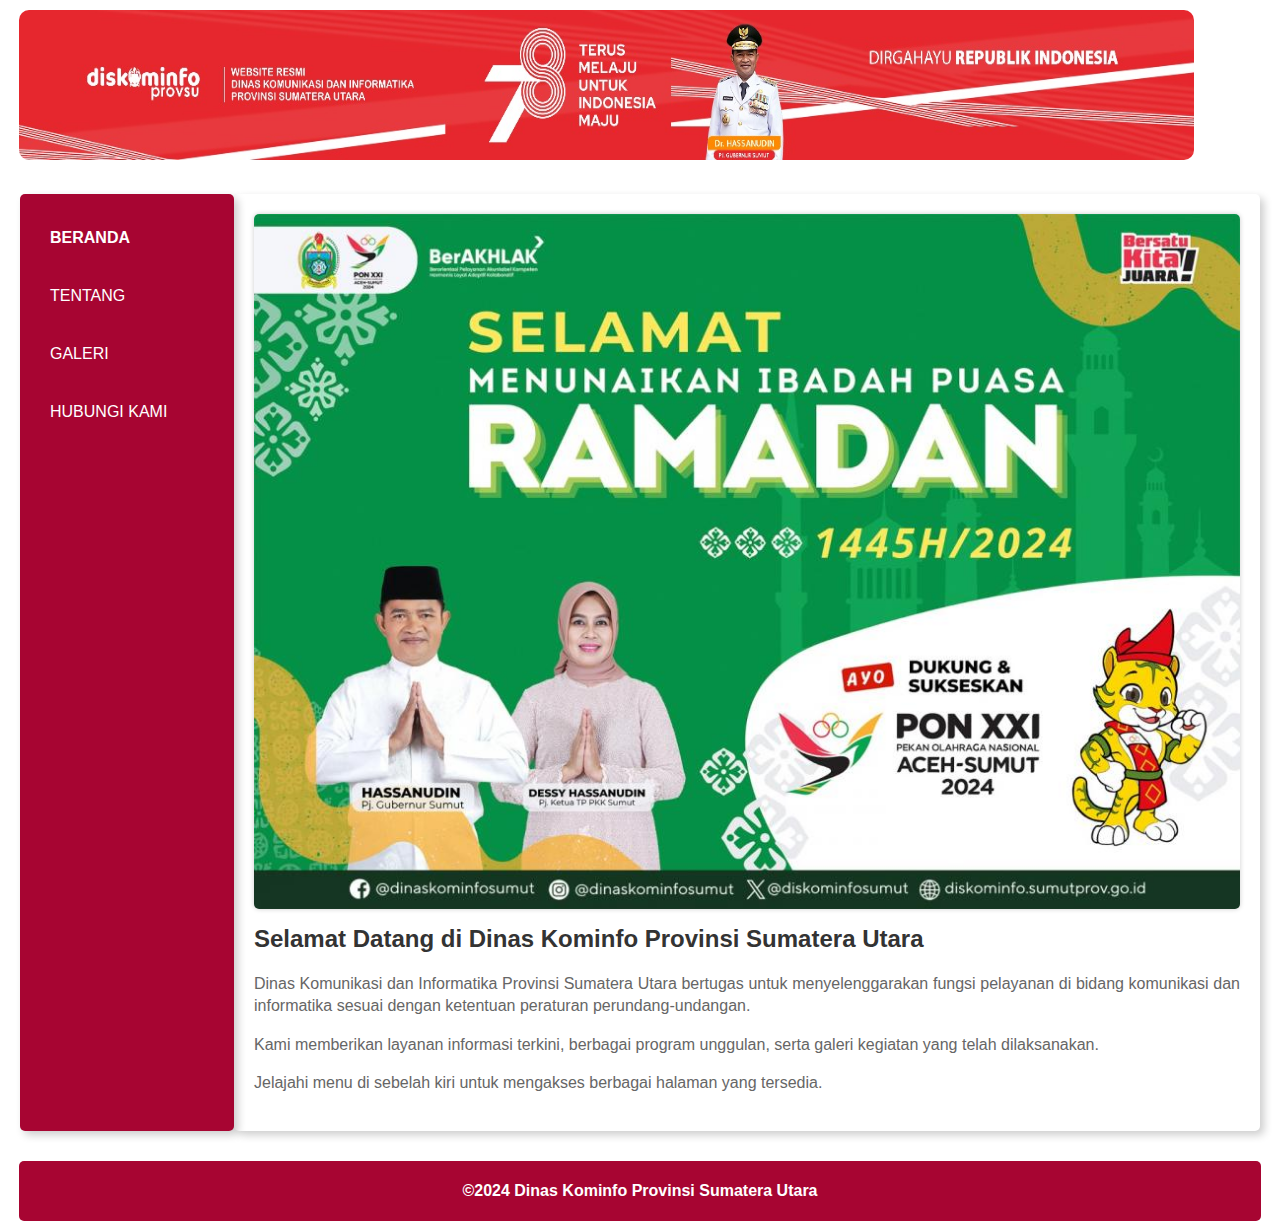
<file: index.html>
<!DOCTYPE html>
<html lang="en">

<head>
    <meta charset="UTF-8">
    <meta name="viewport" content="width=device-width, initial-scale=1.0">
    <title>Dinas Kominfo Provinsi Sumatera Utara</title>
    <link rel="stylesheet" href="assets/css/style.css">
    <link rel="shortcut icon" href="assets/images/favicon.png" type="image/x-icon">
</head>

<body>
    <header>
        <img src="assets/images/banner.png" alt="">
    </header>
    <div class="container">
        <aside>
            <nav>
                <ul>
                    <li><a class="active" href="index.html">BERANDA</a></li>
                    <li><a href="tentang.html">TENTANG</a></li>
                    <li><a href="galeri.html">GALERI</a></li>
                    <li><a href="kontak.html">HUBUNGI KAMI</a></li>
                </ul>
            </nav>
        </aside>
        <main>
            <img src="assets/images/content.png" alt="">
            <h2>Selamat Datang di Dinas Kominfo Provinsi Sumatera Utara</h2>
            <p>Dinas Komunikasi dan Informatika Provinsi Sumatera Utara bertugas untuk menyelenggarakan fungsi pelayanan
                di bidang komunikasi dan informatika sesuai dengan ketentuan peraturan perundang-undangan.</p>
            <p>Kami memberikan layanan informasi terkini, berbagai program unggulan, serta galeri kegiatan yang telah
                dilaksanakan.</p>
            <p>Jelajahi menu di sebelah kiri untuk mengakses berbagai halaman yang tersedia.</p>
        </main>
    </div>
    <footer>
        <p>&copy;2024 Dinas Kominfo Provinsi Sumatera Utara</p>
    </footer>
</body>

</html>
</file>
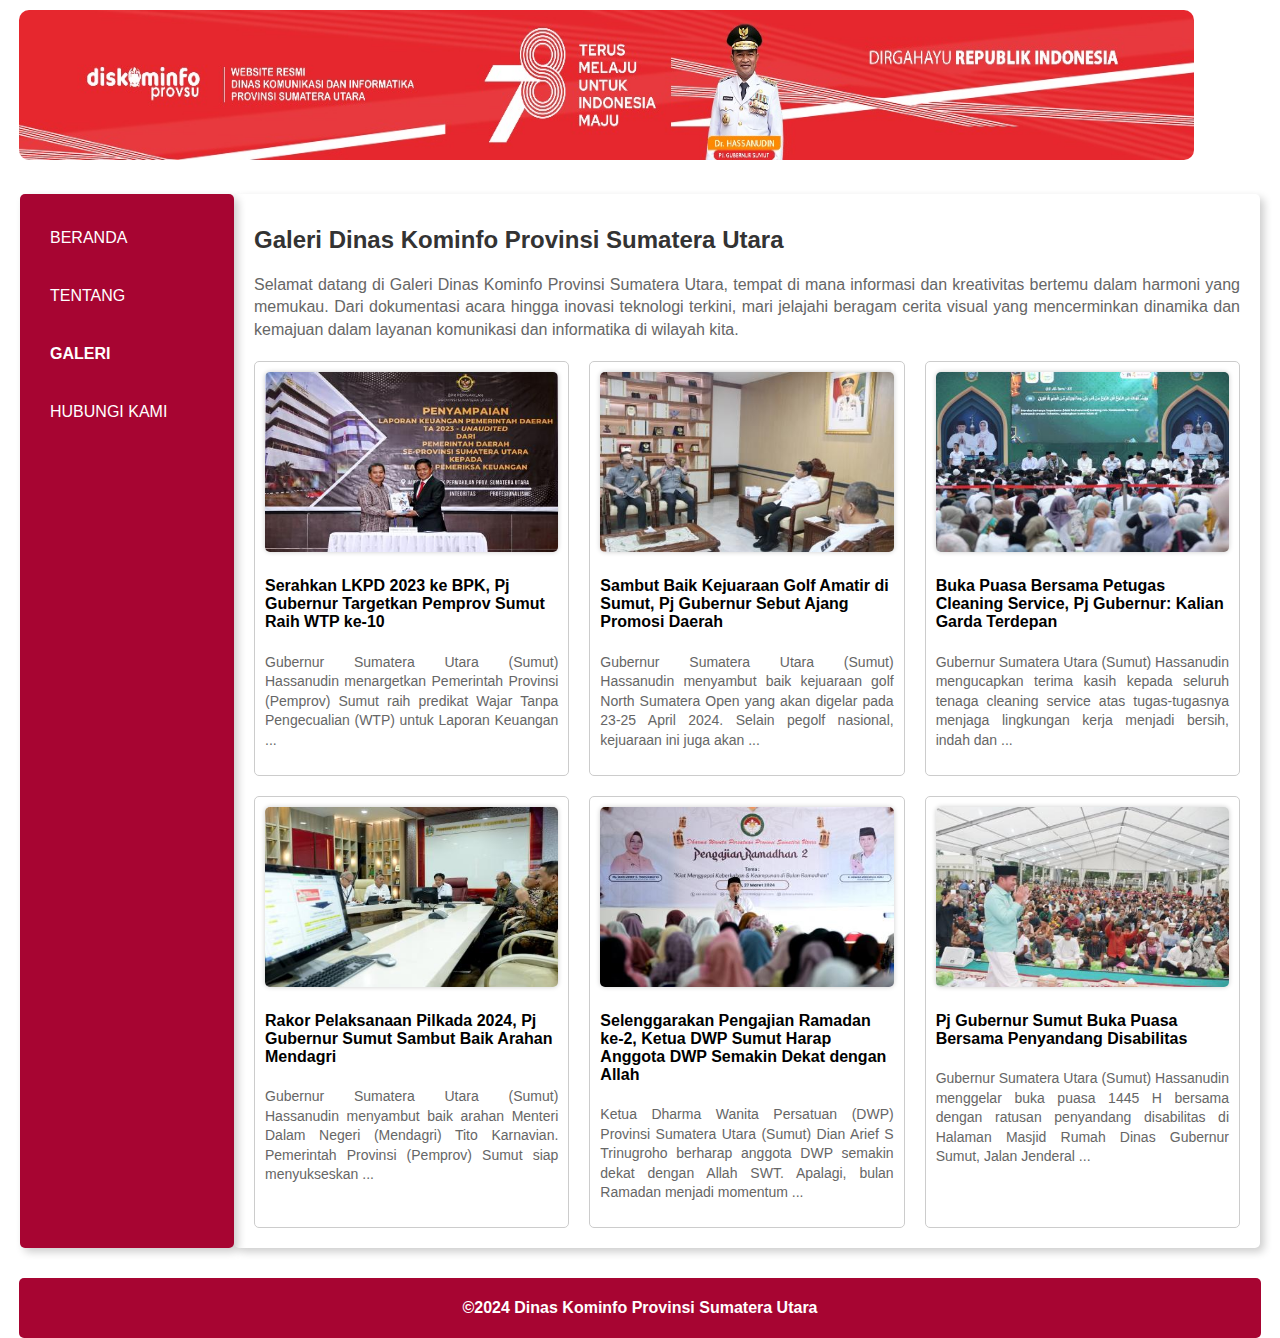
<file: galeri.html>
<!DOCTYPE html>
<html lang="en">

<head>
    <meta charset="UTF-8">
    <meta name="viewport" content="width=device-width, initial-scale=1.0">
    <title>Dinas Kominfo Provinsi Sumatera Utara</title>
    <link rel="stylesheet" href="assets/css/style.css">
    <link rel="shortcut icon" href="assets/images/favicon.png" type="image/x-icon">
</head>

<body>
    <header>
        <img src="assets/images/banner.png" alt="">
    </header>
    <div class="container">
        <aside>
            <nav>
                <ul>
                    <li><a href="index.html">BERANDA</a></li>
                    <li><a href="tentang.html">TENTANG</a></li>
                    <li><a class="active" href="galeri.html">GALERI</a></li>
                    <li><a href="kontak.html">HUBUNGI KAMI</a></li>
                </ul>
            </nav>
        </aside>
        <main>
            <h2>Galeri Dinas Kominfo Provinsi Sumatera Utara</h2>
            <p>Selamat datang di Galeri Dinas Kominfo Provinsi Sumatera Utara, tempat di mana informasi dan kreativitas
                bertemu dalam harmoni yang memukau. Dari dokumentasi acara hingga inovasi teknologi terkini, mari
                jelajahi beragam cerita visual yang mencerminkan dinamika dan kemajuan dalam layanan komunikasi dan
                informatika di wilayah kita.</p>

            <div class="gallery">
                <div class="gallery-item">
                    <a href="#"><img src="assets/images/galeri1.jpg" alt=""></a>
                    <a href="#"><h4>Serahkan LKPD 2023 ke BPK, Pj Gubernur Targetkan Pemprov Sumut Raih WTP ke-10</h4></a>
                    <p>Gubernur Sumatera Utara (Sumut) Hassanudin menargetkan Pemerintah Provinsi
                        (Pemprov) Sumut raih predikat Wajar Tanpa Pengecualian (WTP) untuk Laporan Keuangan ...</p>
                </div>
                <div class="gallery-item">
                    <a href="#"><img src="assets/images/galeri2.jpg" alt=""></a>
                    <a href="#"><h4>Sambut Baik Kejuaraan Golf Amatir di Sumut, Pj Gubernur Sebut Ajang Promosi Daerah</h4></a>
                    <p>Gubernur Sumatera Utara (Sumut) Hassanudin menyambut baik kejuaraan golf North Sumatera Open yang
                        akan digelar pada 23-25 April 2024. Selain pegolf nasional, kejuaraan ini juga akan ...</p>
                </div>
                <div class="gallery-item">
                    <a href="#"><img src="assets/images/galeri3.jpg" alt=""></a>
                    <a href="#"><h4>Buka Puasa Bersama Petugas Cleaning Service, Pj Gubernur: Kalian Garda Terdepan</h4></a>
                    <p>Gubernur Sumatera Utara (Sumut) Hassanudin mengucapkan terima kasih kepada seluruh tenaga
                        cleaning service atas tugas-tugasnya menjaga lingkungan kerja menjadi bersih, indah dan ...</p>
                </div>
                <div class="gallery-item">
                    <a href="#"><img src="assets/images/galeri4.jpg" alt=""></a>
                    <a href="#"><h4>Rakor Pelaksanaan Pilkada 2024, Pj Gubernur Sumut Sambut Baik Arahan Mendagri</h4></a>
                    <p>Gubernur Sumatera Utara (Sumut) Hassanudin menyambut baik arahan Menteri Dalam Negeri (Mendagri)
                        Tito Karnavian. Pemerintah Provinsi (Pemprov) Sumut siap menyukseskan ...</p>
                </div>
                <div class="gallery-item">
                    <a href="#"><img src="assets/images/galeri5.jpg" alt=""></a>
                    <a href="#"><h4>Selenggarakan Pengajian Ramadan ke-2, Ketua DWP Sumut Harap Anggota DWP Semakin Dekat dengan
                        Allah</h4></a>
                    <p>Ketua Dharma Wanita Persatuan (DWP) Provinsi Sumatera Utara (Sumut) Dian Arief S Trinugroho
                        berharap anggota DWP semakin dekat dengan Allah SWT. Apalagi, bulan Ramadan menjadi momentum ...</p>
                </div>
                <div class="gallery-item">
                    <a href="#"><img src="assets/images/galeri6.jpg" alt=""></a>
                    <a href="#"><h4>Pj Gubernur Sumut Buka Puasa Bersama Penyandang Disabilitas</h4></a>
                    <p>Gubernur Sumatera Utara (Sumut) Hassanudin menggelar buka puasa 1445 H bersama dengan ratusan
                        penyandang disabilitas di Halaman Masjid Rumah Dinas Gubernur Sumut, Jalan Jenderal  ...</p>
                </div>
            </div>
        </main>
    </div>
    <footer>
        <p>&copy;2024 Dinas Kominfo Provinsi Sumatera Utara</p>
    </footer>
</body>

</html>
</file>
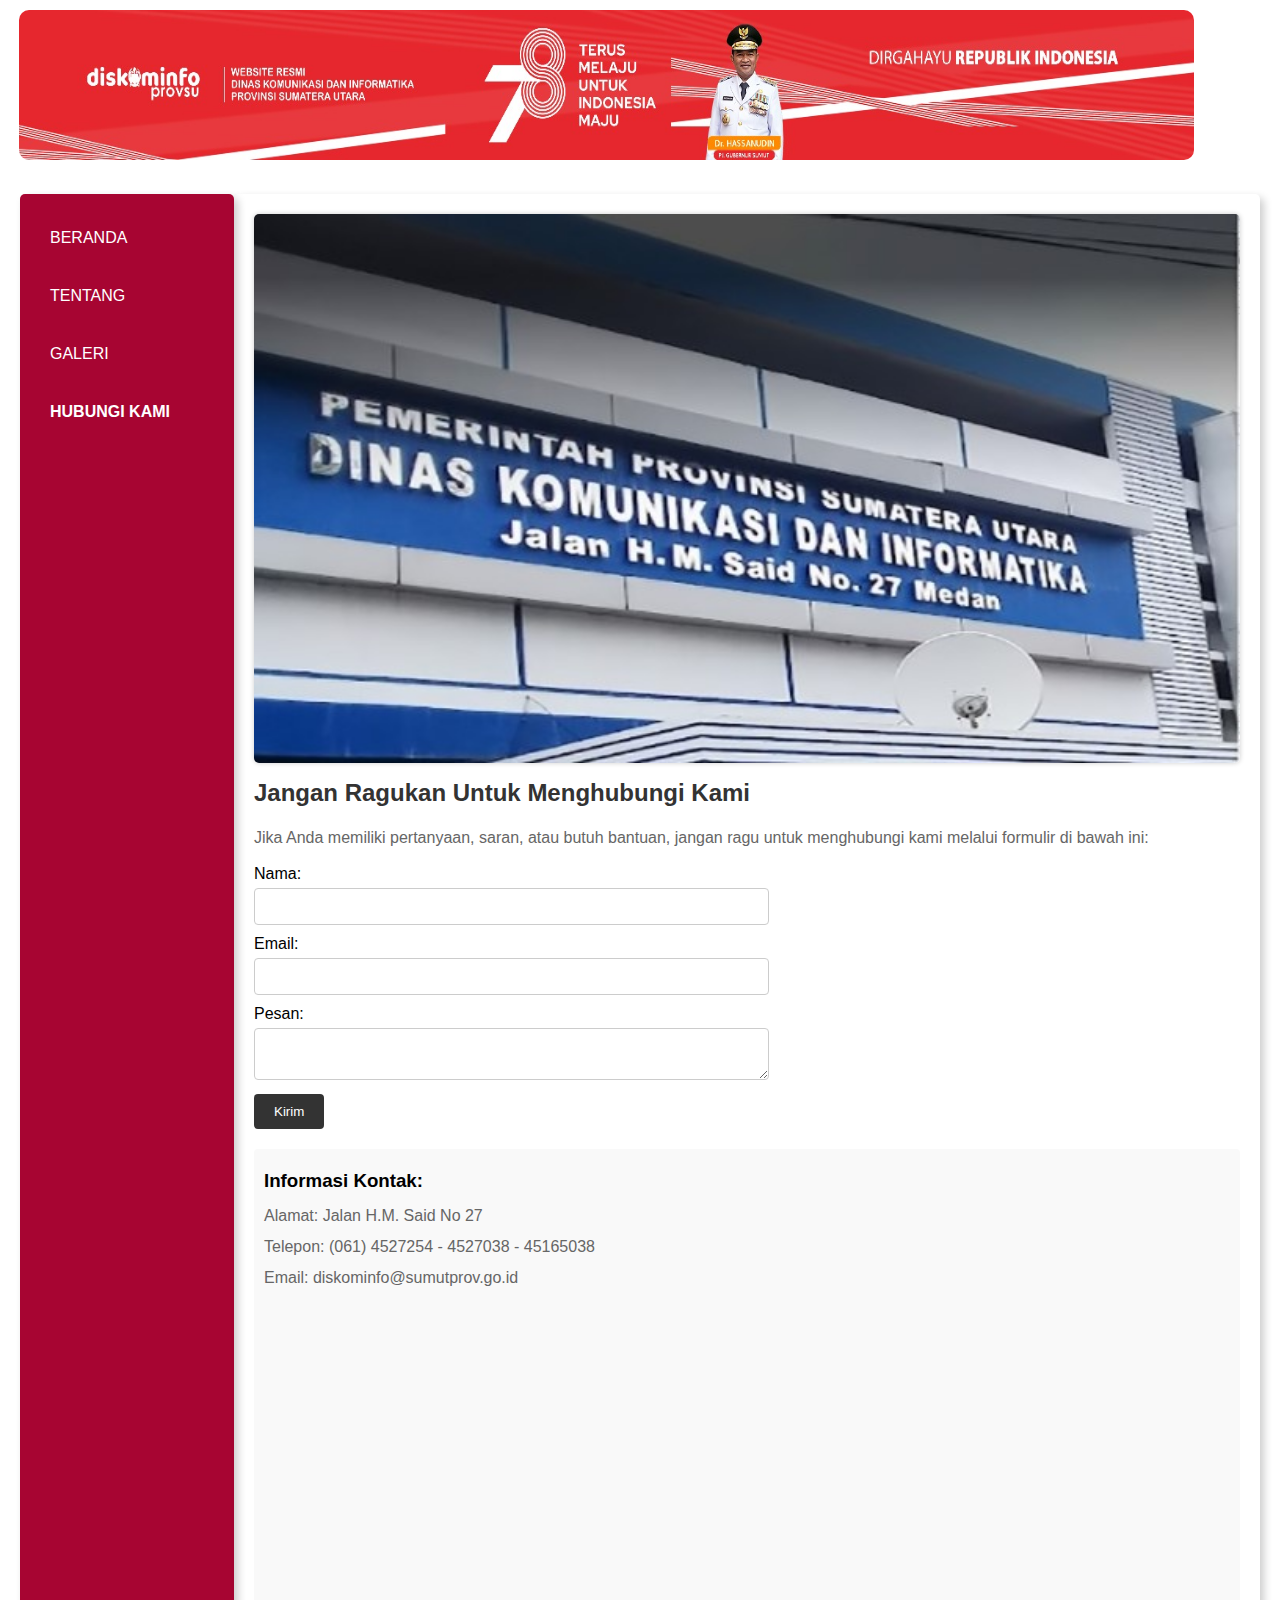
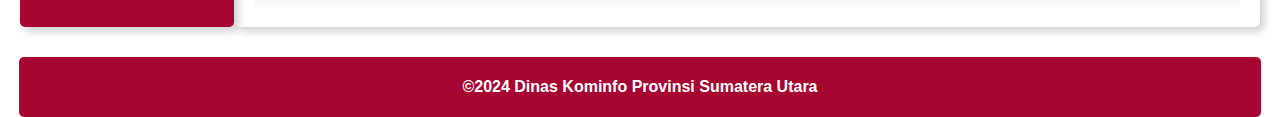
<file: kontak.html>
<!DOCTYPE html>
<html lang="en">

<head>
    <meta charset="UTF-8">
    <meta name="viewport" content="width=device-width, initial-scale=1.0">
    <title>Dinas Kominfo Provinsi Sumatera Utara</title>
    <link rel="stylesheet" href="assets/css/style.css">
    <link rel="shortcut icon" href="assets/images/favicon.png" type="image/x-icon">
</head>

<body>
    <header>
        <img src="assets/images/banner.png" alt="">
    </header>
    <div class="container">
        <aside>
            <nav>
                <ul>
                    <li><a href="index.html">BERANDA</a></li>
                    <li><a href="tentang.html">TENTANG</a></li>
                    <li><a href="galeri.html">GALERI</a></li>
                    <li><a class="active" href="kontak.html">HUBUNGI KAMI</a></li>
                </ul>
            </nav>
        </aside>
        <main>
            <img src="assets/images/content3.jpg" alt="">
            <h2>Jangan Ragukan Untuk Menghubungi Kami</h2>
            <form action="" method="POST">
                <p>Jika Anda memiliki pertanyaan, saran, atau butuh bantuan, jangan ragu untuk menghubungi kami melalui
                    formulir di bawah ini:</p>
                <label for="nama">Nama:</label>
                <input type="text" id="nama" name="nama" required>
                <label for="email">Email:</label>
                <input type="email" id="email" name="email" required>
                <label for="pesan">Pesan:</label>
                <textarea id="pesan" name="pesan" required></textarea>
                <br>
                <input type="submit" value="Kirim">
            </form>
            <div class="contact-info">
                <h3>Informasi Kontak:</h3>
                <p>Alamat: Jalan H.M. Said No 27</p>
                <p>Telepon: (061) 4527254 - 4527038 - 45165038 </p>
                <p>Email: diskominfo@sumutprov.go.id</p>
                <iframe
                    src="https://www.google.com/maps/embed?pb=!1m14!1m8!1m3!1d7963.875037049557!2d98.682827!3d3.6017849999999996!3m2!1i1024!2i768!4f13.1!3m3!1m2!1s0x3031319355b82e2b%3A0x286733de8de3d062!2sOffice%20of%20Communications%20and%20Information%20Technology%20of%20North%20Sumatra%20Province!5e0!3m2!1sen!2sus!4v1711899183809!5m2!1sen!2sus"
                    width="100%" height="300" style="border:0;" allowfullscreen="" loading="lazy"
                    referrerpolicy="no-referrer-when-downgrade"></iframe>
            </div>
        </main>
    </div>
    <footer>
        <p>&copy;2024 Dinas Kominfo Provinsi Sumatera Utara</p>
    </footer>
</body>

</html>
</file>
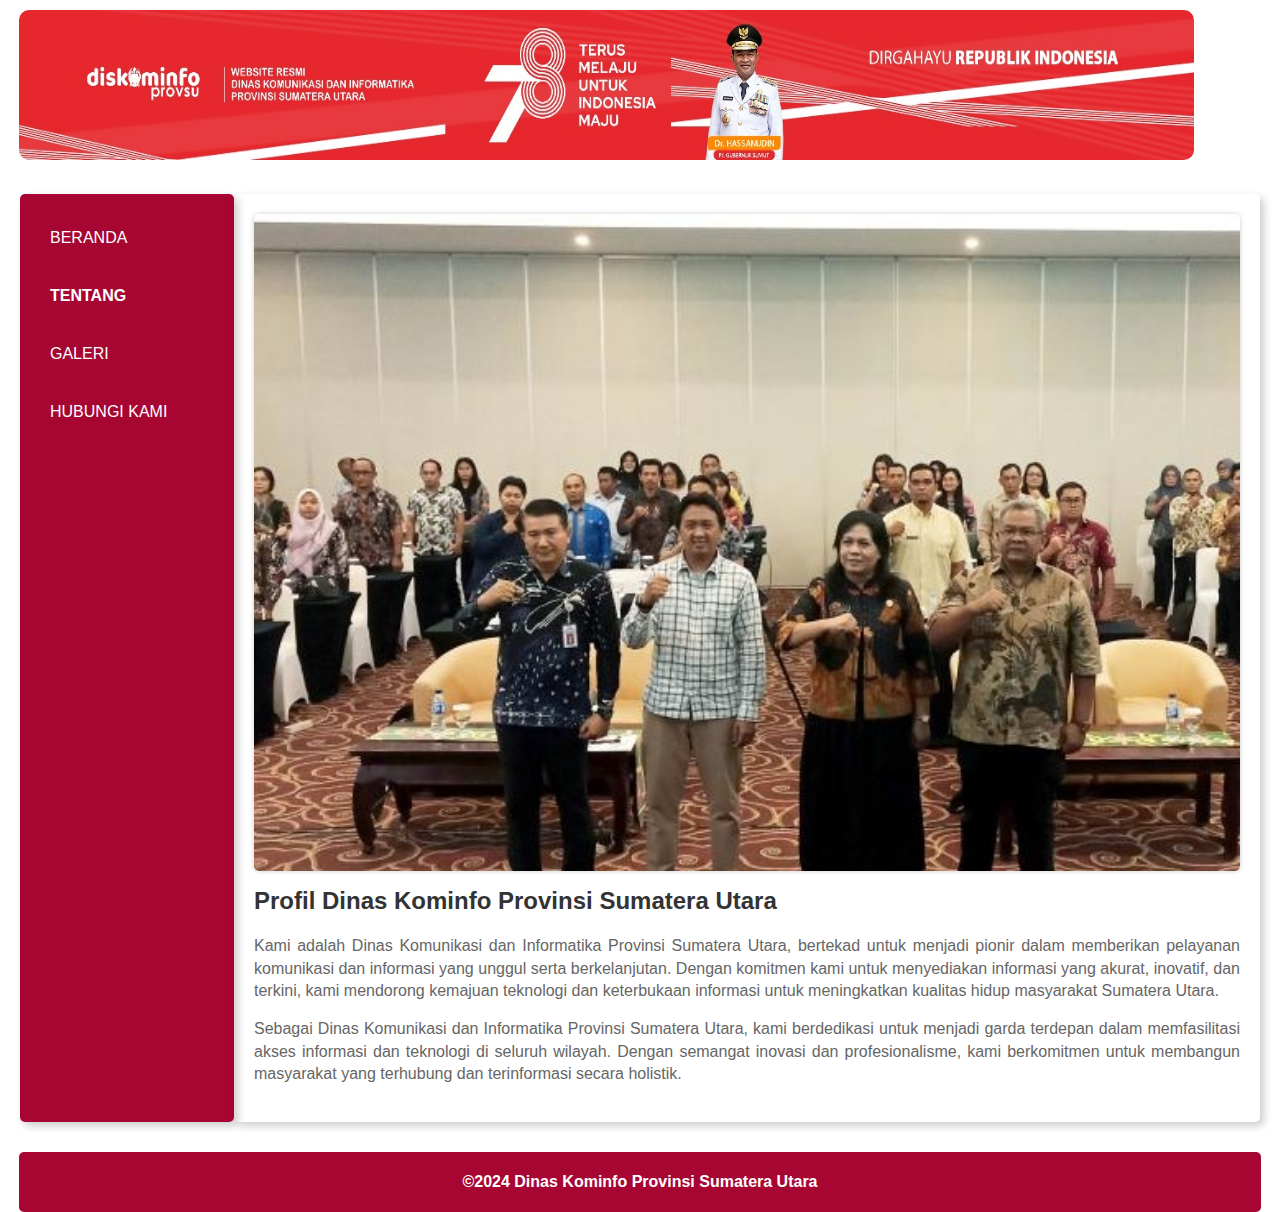
<file: tentang.html>
<!DOCTYPE html>
<html lang="en">

<head>
    <meta charset="UTF-8">
    <meta name="viewport" content="width=device-width, initial-scale=1.0">
    <title>Dinas Kominfo Provinsi Sumatera Utara</title>
    <link rel="stylesheet" href="assets/css/style.css">
    <link rel="shortcut icon" href="assets/images/favicon.png" type="image/x-icon">
</head>

<body>
    <header>
        <img src="assets/images/banner.png" alt="">
    </header>
    <div class="container">
        <aside>
            <nav>
                <ul>
                    <li><a href="index.html">BERANDA</a></li>
                    <li><a class="active" href="tentang.html">TENTANG</a></li>
                    <li><a href="galeri.html">GALERI</a></li>
                    <li><a href="kontak.html">HUBUNGI KAMI</a></li>
                </ul>
            </nav>
        </aside>
        <main>
            <img src="assets/images/content2.jpg" alt="">
            <h2>Profil Dinas Kominfo Provinsi Sumatera Utara</h2>
            <p>Kami adalah Dinas Komunikasi dan Informatika Provinsi Sumatera Utara, bertekad untuk menjadi pionir dalam
                memberikan pelayanan komunikasi dan informasi yang unggul serta berkelanjutan. Dengan komitmen kami
                untuk menyediakan informasi yang akurat, inovatif, dan terkini, kami mendorong kemajuan teknologi dan
                keterbukaan informasi untuk meningkatkan kualitas hidup masyarakat Sumatera Utara.</p>
            <p>Sebagai Dinas Komunikasi dan Informatika Provinsi Sumatera Utara, kami berdedikasi untuk menjadi garda
                terdepan dalam memfasilitasi akses informasi dan teknologi di seluruh wilayah. Dengan semangat inovasi
                dan profesionalisme, kami berkomitmen untuk membangun masyarakat yang terhubung dan terinformasi secara
                holistik.</p>
        </main>
    </div>
    <footer>
        <p>&copy;2024 Dinas Kominfo Provinsi Sumatera Utara</p>
    </footer>
</body>

</html>
</file>
<file: assets/css/style.css>
body {
    font-family: 'Segoe UI', Tahoma, Geneva, Verdana, sans-serif;
    margin: 0;
    padding: 0;
    background-color: #ffffff;
}

header {
    background-color: #fff;
}

header img {
    width: 1175px;
    height: 150px;
    padding: 10px;
    border-radius: 20px;
    margin-left: 9px;
}

.container {
    display: flex;
    background-color: #fff;
    overflow: hidden;
    padding: 20px;
}

aside {
    background-color: #a70532;
    padding: 20px;
    width: 15%;
    box-shadow: 4px 4px 8px 0px rgba(0, 0, 0, 0.2);
    border-radius: 5px;
}

nav ul {
    list-style-type: none;
    padding: 0;
    margin-top: 0;
}

nav ul li {
    margin-bottom: 10px;
    padding: 15px 10px;
}

nav ul li a {
    color: #ffffff;
    text-decoration: none;
    display: block;
    transition: border-bottom 0.3s ease;
}

nav ul li a.active {
    font-weight: bold;
}

nav ul li a:hover {
    font-weight: bold;
    border-bottom: 1px solid #fff;
}

main {
    width: 85%;
    padding: 20px;
    box-shadow: 4px 4px 8px 0px rgba(0, 0, 0, 0.2);
    border-radius: 5px;
}

main img {
    width: 100%;
    border-radius: 5px;
    box-shadow: 0 0 5px rgba(0, 0, 0, 0.2);
}

main h2 {
    color: #333;
    margin-top: 12px;
}

main p {
    color: #666;
    line-height: 1.4;
    text-align: justify;
}

.gallery {
    display: grid;
    grid-template-columns: repeat(auto-fit, minmax(250px, 1fr));
    gap: 20px;
    margin-top: 20px;
}

.gallery-item {
    border: 1px solid #ccc;
    padding: 10px;
    border-radius: 5px;
}

.gallery-item img {
    max-width: 100%;
    height: 180px;
    border-radius: 5px;
}

.gallery-item a {
    text-decoration: none;
    color: black;
}

.gallery-item a:hover {
    text-decoration: underline;
}

.gallery-item p {
    margin-top: 10px;
    font-size: 14px;
}

form {
    margin-bottom: 20px;
}

label {
    display: block;
    margin-bottom: 5px;
}

input[type="text"],
input[type="email"],
textarea {
    width: 50%;
    padding: 10px;
    margin-bottom: 10px;
    border: 1px solid #ccc;
    border-radius: 4px;
}

input[type="submit"] {
    background-color: #333;
    color: #fff;
    padding: 10px 20px;
    border: none;
    border-radius: 4px;
    cursor: pointer;
}

input[type="submit"]:hover {
    background-color: #555;
}

.contact-info {
    background-color: #f9f9f9;
    padding: 2px 10px;
    border-radius: 4px;
}

.contact-info h3 {
    margin-bottom: 5px;
}

.contact-info p {
    line-height: 15px;
}

footer {
    background-color: #a70532;
    padding: 5px 0;
    display: flex;
    justify-content: center;
    align-items: center;
    color: #fff;
    margin: 10px 19px 0;
    border-radius: 5px;
    font-weight: 600;
}

@media screen and (max-width: 768px) {
    header img {
        width: 100%;
        height: auto;
    }

    .container {
        flex-direction: column;
    }

    aside {
        width: 100%;
        margin-bottom: 20px;
    }

    main {
        width: 100%;
    }

    footer {
        background-color: #a70532;
        padding: 5px 0;
        color: #fff;
        border-radius: 5px;
        font-weight: 600;
        text-align: center;
        width: 100%;
    }
}


@media screen and (min-width: 769px) {
    .container {
        display: flex;
        background-color: #fff;
        overflow: hidden;
        padding: 20px;
    }

    aside {
        background-color: #a70532;
        padding: 20px;
        width: 15%;
        box-shadow: 4px 4px 8px 0px rgba(0, 0, 0, 0.2);
        border-radius: 5px;
    }

    main {
        width: 85%;
        padding: 20px;
        box-shadow: 4px 4px 8px 0px rgba(0, 0, 0, 0.2);
        border-radius: 5px;
    }
}
</file>
